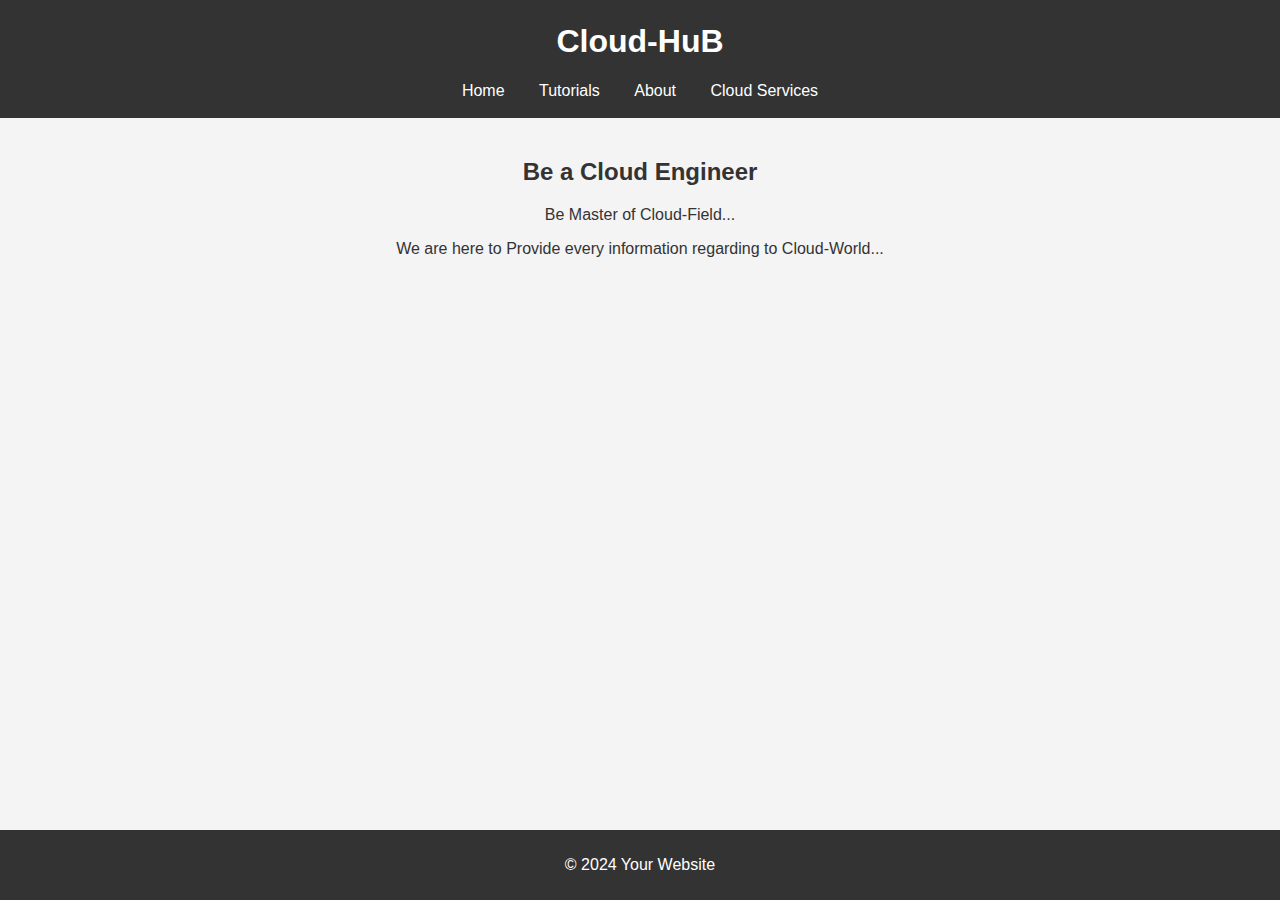
<file: index.html>
<!DOCTYPE html>
<html lang="en">
<head>
    <meta charset="UTF-8">
    <meta name="viewport" content="width=device-width, initial-scale=1.0">
    <title>Home - Your Website</title>
    <link rel="stylesheet" href="styles.css">
    <script>
        document.addEventListener('contextmenu', event => event.preventDefault());
    </script>
</head>
<body>
    <header>
        <h1><center>Cloud-HuB</center></h1>
        <nav>
            <ul class="navbar-nav">
                <li class="nav-item"><a class="nav-link" href="index.html">Home</a></li>
                <li class="nav-item"><a class="nav-link" href="tutorials.html">Tutorials</a></li>
                <li class="nav-item"><a class="nav-link" href="about.html">About</a></li>
                <li class="nav-item"><a class="nav-link" href="cloud-services.html">Cloud Services</a></li>
            </ul>
        </nav>
    </header>

    <section class="section">
        <h2>Be a Cloud Engineer </h2>
        <p>Be Master of Cloud-Field</cloud-field>...</p>
        <p>We are here to Provide every information regarding to Cloud-World...</p>
    </section>

    <footer>
        <p>&copy; 2024 Your Website</p>
    </footer>
</body>
</html>
</file>
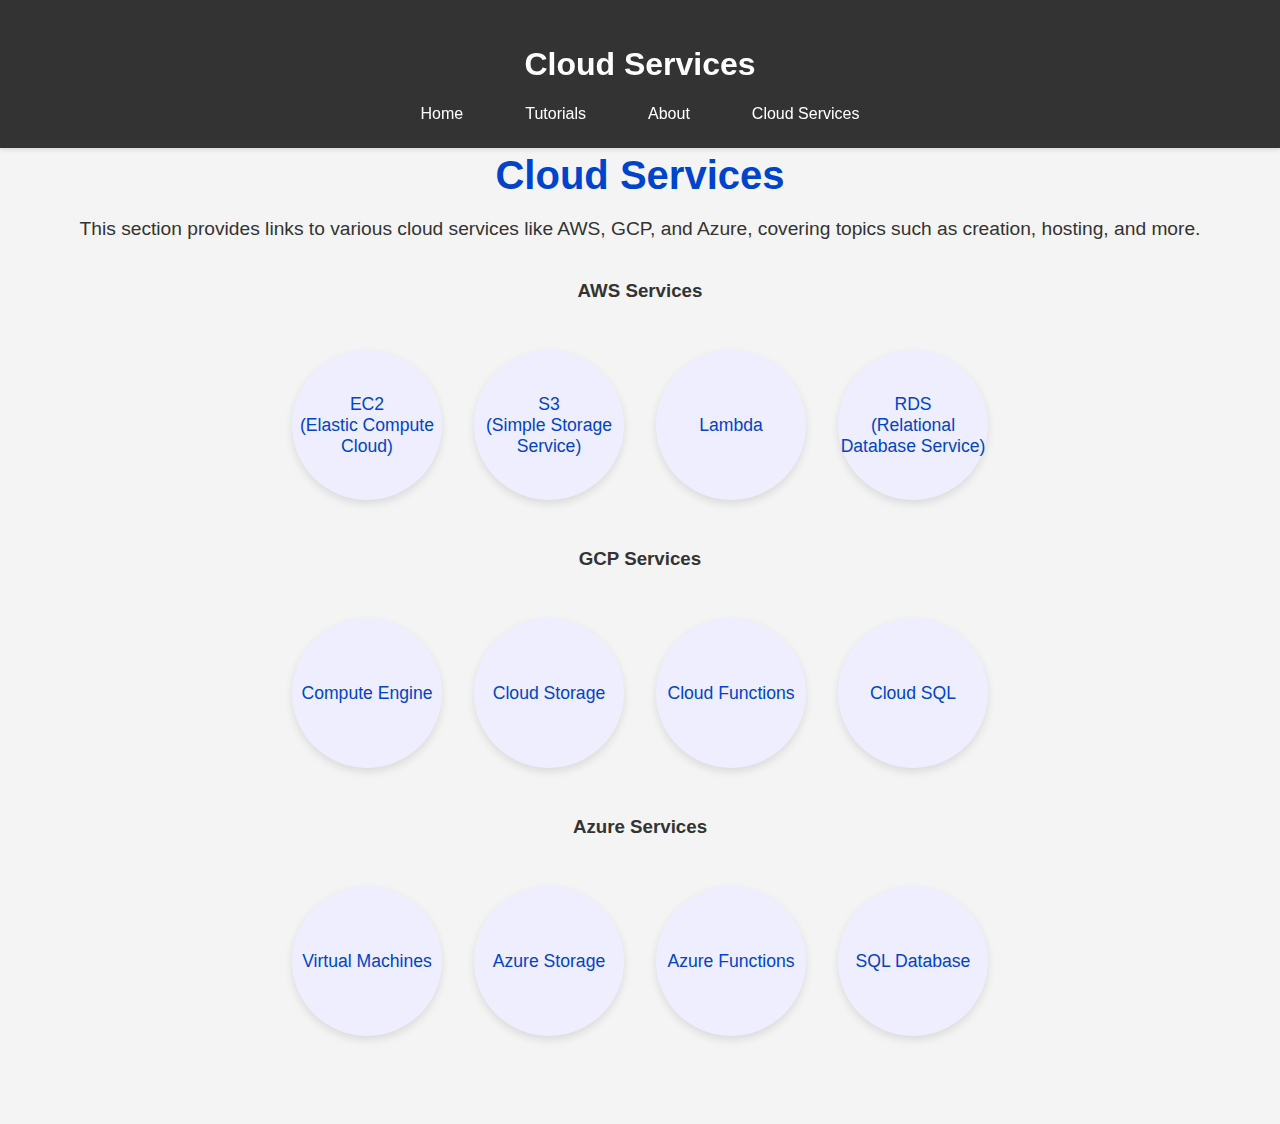
<file: cloud-services.html>
<!DOCTYPE html>
<html lang="en">
<head>
    <meta charset="UTF-8">
    <meta name="viewport" content="width=device-width, initial-scale=1.0">
    <title>Cloud Services</title>
    <link rel="stylesheet" href="styles.css">
    <style>
        body {
            font-family: 'Roboto', sans-serif;
            margin: 0;
            padding: 0;
            background-color: #f4f4f4;
            color: #333;
        }

        header {
            background-color: #333;
            color: #fff;
            padding: 25px 0;
            text-align: center;
            position: fixed;
            width: 100%;
            top: 0;
            z-index: 1000;
            box-shadow: 0 2px 4px rgba(0, 0, 0, 0.1);
        }

        nav ul {
            list-style: none;
            padding: 0;
            display: flex;
            justify-content: center;
            margin: 0;
        }

        nav ul li {
            margin: 0 15px;
        }

        nav ul li a {
            color: #fff;
            text-decoration: none;
            padding: 0.5em 1em;
            border-radius: 5px;
            transition: background-color 0.3s, color 0.3s;
        }

        nav ul li a:hover {
            background-color: #575757;
        }

        .section {
            padding: 120px 20px 40px;
            text-align: center;
            max-width: 1200px;
            margin: auto;
        }

        .section h2 {
            color: #0044cc;
            font-size: 2.5em;
            margin-bottom: 20px;
        }

        .section p {
            font-size: 1.2em;
            margin-bottom: 40px;
        }

        .cloud-services {
            display: flex;
            flex-wrap: wrap;
            justify-content: center;
            margin: 2em 0;
        }

        .cloud-service {
            background-color: #eef;
            border-radius: 50%;
            box-shadow: 0 4px 8px rgba(0, 0, 0, 0.1);
            width: 150px;
            height: 150px;
            display: flex;
            align-items: center;
            justify-content: center;
            margin: 1em;
            transition: transform 0.3s, box-shadow 0.3s;
        }

        .cloud-service:hover {
            transform: scale(1.05);
            box-shadow: 0 6px 12px rgba(0, 0, 0, 0.15);
        }

        .cloud-service a {
            color: #0044cc;
            text-decoration: none;
            text-align: center;
            font-size: 1.1em;
        }

        footer {
            text-align: center;
            padding: 1em 0;
            background-color: #0044cc;
            color: white;
            position: fixed;
            width: 100%;
            bottom: 0;
            box-shadow: 0 -2px 4px rgba(0, 0, 0, 0.1);
        }
    </style>
    <script>
        document.addEventListener('contextmenu', event => event.preventDefault());
    </script>
</head>
<body oncontextmenu="return false;">
    <header>
        <h1>Cloud Services</h1>
        <nav>
            <ul class="navbar-nav">
                <li class="nav-item"><a class="nav-link" href="index.html">Home</a></li>
                <li class="nav-item"><a class="nav-link" href="tutorials.html">Tutorials</a></li>
                <li class="nav-item"><a class="nav-link" href="about.html">About</a></li>
                <li class="nav-item"><a class="nav-link" href="cloud-services.html">Cloud Services</a></li>
            </ul>
        </nav>
    </header>

    <section class="section">
        <h2>Cloud Services</h2>
        <p>This section provides links to various cloud services like AWS, GCP, and Azure, covering topics such as creation, hosting, and more.</p>
        
        <h3>AWS Services</h3>
        <div class="cloud-services">
            <div class="cloud-service"><a href="https://aws.amazon.com/ec2/">EC2<br>(Elastic Compute Cloud)</a></div>
            <div class="cloud-service"><a href="https://aws.amazon.com/s3/">S3<br>(Simple Storage Service)</a></div>
            <div class="cloud-service"><a href="https://aws.amazon.com/lambda/">Lambda</a></div>
            <div class="cloud-service"><a href="https://aws.amazon.com/rds/">RDS<br>(Relational Database Service)</a></div>
        </div>
        
        <h3>GCP Services</h3>
        <div class="cloud-services">
            <div class="cloud-service"><a href="https://cloud.google.com/compute">Compute Engine</a></div>
            <div class="cloud-service"><a href="https://cloud.google.com/storage">Cloud Storage</a></div>
            <div class="cloud-service"><a href="https://cloud.google.com/functions">Cloud Functions</a></div>
            <div class="cloud-service"><a href="https://cloud.google.com/sql">Cloud SQL</a></div>
        </div>
        
        <h3>Azure Services</h3>
        <div class="cloud-services">
            <div class="cloud-service"><a href="https://azure.microsoft.com/en-us/services/virtual-machines/">Virtual Machines</a></div>
            <div class="cloud-service"><a href="https://azure.microsoft.com/en-us/services/storage/">Azure Storage</a></div>
            <div class="cloud-service"><a href="https://azure.microsoft.com/en-us/services/functions/">Azure Functions</a></div>
            <div class="cloud-service"><a href="https://azure.microsoft.com/en-us/services/sql-database/">SQL Database</a></div>
        </div>
    </section>
</body>
</html>
</file>
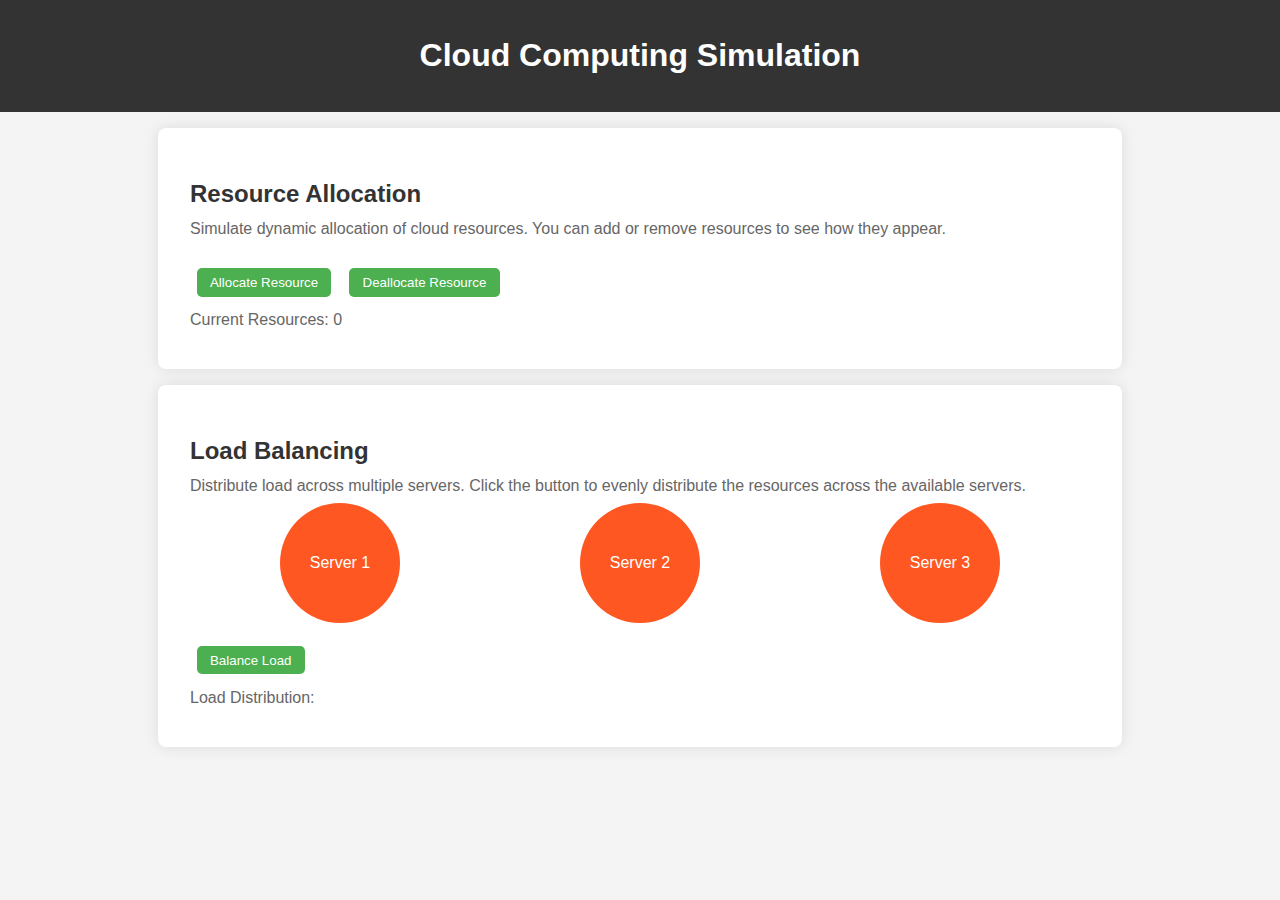
<file: cloud-simulation.html>
<!DOCTYPE html>
<html lang="en">
<head>
    <meta charset="UTF-8">
    <meta name="viewport" content="width=device-width, initial-scale=1.0">
    <title>Cloud Computing Simulation</title>
    <style>
        body {
            font-family: Arial, sans-serif;
            margin: 0;
            padding: 0;
            background-color: #f4f4f4;
        }

        header {
            background-color: #333;
            color: white;
            text-align: center;
            padding: 1em 0;
            position: relative;
        }

        section {
            padding: 2em;
            margin: 1em auto;
            max-width: 900px;
            background: white;
            border-radius: 8px;
            box-shadow: 0 0 15px rgba(0, 0, 0, 0.1);
        }

        h2 {
            color: #333;
            font-size: 1.5em;
            margin-bottom: 0.5em;
        }

        p {
            font-size: 1em;
            color: #666;
            margin: 0.5em 0;
        }

        button {
            margin: 0.5em;
            padding: 0.5em 1em;
            border: none;
            border-radius: 5px;
            background-color: #4CAF50;
            color: white;
            cursor: pointer;
            transition: background-color 0.3s ease;
        }

        button:hover {
            background-color: #45a049;
        }

        #resources {
            display: flex;
            flex-wrap: wrap;
            gap: 1em;
            margin-bottom: 1em;
        }

        .resource {
            width: 100px;
            height: 100px;
            background-color: #2196F3;
            color: white;
            display: flex;
            align-items: center;
            justify-content: center;
            border-radius: 50%;
            transition: background-color 0.3s ease;
            position: relative;
        }

        .resource::before {
            content: '';
            position: absolute;
            top: -10px;
            left: -10px;
            width: 120px;
            height: 120px;
            background: rgba(33, 150, 243, 0.2);
            border-radius: 50%;
            z-index: -1;
        }

        .resource:hover {
            background-color: #1976D2;
        }

        #load-balancer {
            display: flex;
            justify-content: space-around;
            margin-bottom: 1em;
        }

        .server {
            width: 120px;
            height: 120px;
            background-color: #FF5722;
            color: white;
            display: flex;
            align-items: center;
            justify-content: center;
            border-radius: 50%;
            transition: background-color 0.3s ease;
            position: relative;
        }

        .server::before {
            content: '';
            position: absolute;
            top: -10px;
            left: -10px;
            width: 140px;
            height: 140px;
            background: rgba(255, 87, 34, 0.2);
            border-radius: 50%;
            z-index: -1;
        }

        .server:hover {
            background-color: #E64A19;
        }

        footer {
            background-color: #333;
            color: white;
            text-align: center;
            padding: 1em 0;
            position: absolute;
            width: 100%;
            bottom: 0;
        }

        @media (max-width: 600px) {
            .resource, .server {
                width: 80px;
                height: 80px;
            }
        }
    </style>
</head>
<body>
    <header>
        <h1>Cloud Computing Simulation</h1>
    </header>
    <section id="resource-allocation">
        <h2>Resource Allocation</h2>
        <p>Simulate dynamic allocation of cloud resources. You can add or remove resources to see how they appear.</p>
        <div id="resources"></div>
        <button id="allocateBtn">Allocate Resource</button>
        <button id="deallocateBtn">Deallocate Resource</button>
        <p id="resourceCount">Current Resources: 0</p>
    </section>
    <section id="load-balancing">
        <h2>Load Balancing</h2>
        <p>Distribute load across multiple servers. Click the button to evenly distribute the resources across the available servers.</p>
        <div id="load-balancer">
            <div class="server" id="server1">Server 1</div>
            <div class="server" id="server2">Server 2</div>
            <div class="server" id="server3">Server 3</div>
        </div>
        <button id="balanceLoadBtn">Balance Load</button>
        <p id="loadStatus">Load Distribution:</p>
    </section>
   
    <script>
        document.addEventListener('DOMContentLoaded', () => {
            const resourcesContainer = document.getElementById('resources');
            const allocateBtn = document.getElementById('allocateBtn');
            const deallocateBtn = document.getElementById('deallocateBtn');
            const balanceLoadBtn = document.getElementById('balanceLoadBtn');
            const resourceCountElement = document.getElementById('resourceCount');
            const loadStatusElement = document.getElementById('loadStatus');
            
            let resourceCount = 0;
            const servers = document.querySelectorAll('.server');

            function updateResources() {
                resourcesContainer.innerHTML = '';
                for (let i = 0; i < resourceCount; i++) {
                    const div = document.createElement('div');
                    div.classList.add('resource');
                    div.textContent = `Resource ${i + 1}`;
                    resourcesContainer.appendChild(div);
                }
                resourceCountElement.textContent = `Current Resources: ${resourceCount}`;
            }

            function distributeLoad() {
                const loadPerServer = Math.ceil(resourceCount / servers.length);
                servers.forEach((server, index) => {
                    server.style.backgroundColor = '#FF5722'; // Reset server color
                    server.textContent = `Server ${index + 1} (${loadPerServer} loads)`;
                });
                loadStatusElement.textContent = `Load Distribution: ${loadPerServer} loads per server`;
            }

            allocateBtn.addEventListener('click', () => {
                resourceCount++;
                updateResources();
            });

            deallocateBtn.addEventListener('click', () => {
                if (resourceCount > 0) {
                    resourceCount--;
                    updateResources();
                }
            });

            balanceLoadBtn.addEventListener('click', () => {
                distributeLoad();
            });
        });
    </script>
</body>
</html>
</file>
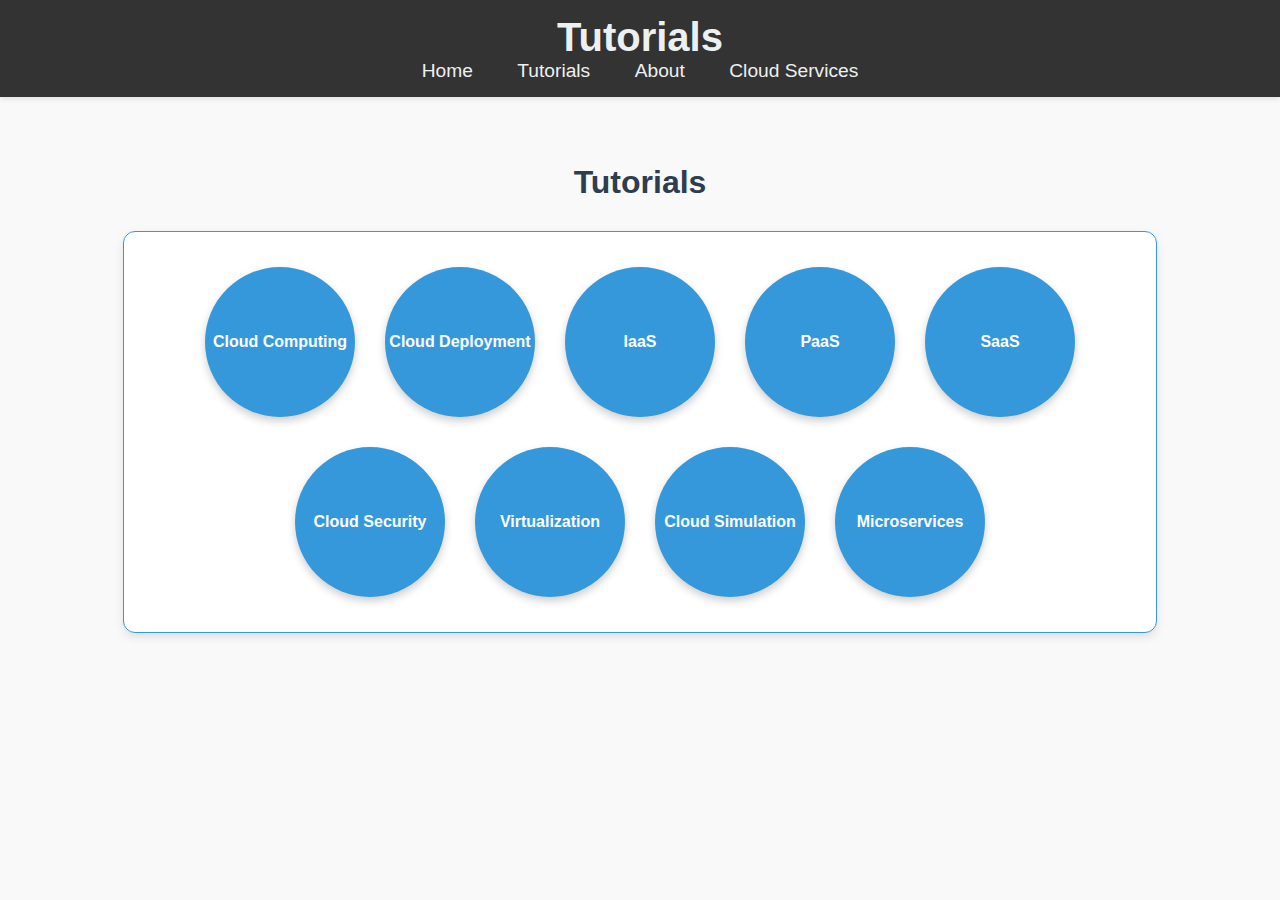
<file: tutorials.html>
<!DOCTYPE html>
<html lang="en">
<head>
    <meta charset="UTF-8">
    <meta name="viewport" content="width=device-width, initial-scale=1.0">
    <title>Tutorials</title>
    <style>
        body {
            font-family: 'Segoe UI', Tahoma, Geneva, Verdana, sans-serif;
            margin: 0;
            padding: 0;
            background-color: #f9f9f9;
            color: #333;
            overflow-x: hidden;
        }

        header {
            background-color: #333;
            color: #ecf0f1;
            padding: 15px 0;
            text-align: center;
            position: sticky;
            top: 0;
            z-index: 1000;
            box-shadow: 0 2px 5px rgba(0, 0, 0, 0.1);
        }

        header h1 {
            margin: 0;
            font-size: 2.5em;
            font-weight: 700;
        }

        nav ul {
            list-style: none;
            padding: 0;
            margin: 0;
        }

        nav ul li {
            display: inline;
            margin: 0 20px;
        }

        nav ul li a {
            color: #ecf0f1;
            text-decoration: none;
            font-size: 1.2em;
            transition: color 0.3s ease;
        }

        nav ul li a:hover {
            color: #3498db;
        }

        .section {
            padding: 40px 20px;
            text-align: center;
        }

        .section h2 {
            margin-bottom: 30px;
            font-size: 2em;
            color: #2c3e50;
            font-weight: 700;
        }

        .tutorial-box {
            display: flex;
            flex-wrap: wrap;
            justify-content: center;
            align-items: center;
            margin: 0 auto;
            width: 80%;
            max-width: 1000px;
            border: 1px solid #3498db;
            border-radius: 12px;
            padding: 20px;
            background-color: #fff;
            box-shadow: 0 4px 10px rgba(0, 0, 0, 0.1);
            transition: box-shadow 0.3s ease;
        }

        .tutorial-box:hover {
            box-shadow: 0 6px 20px rgba(0, 0, 0, 0.15);
        }

        .tutorial-box ul {
            list-style: none;
            padding: 0;
            margin: 0;
            display: flex;
            flex-wrap: wrap;
            justify-content: center;
            width: 100%;
        }

        .tutorial-box ul li {
            margin: 15px;
        }

        .tutorial-box ul li a {
            display: block;
            width: 150px;
            height: 150px;
            line-height: 150px;
            border-radius: 50%;
            background-color: #3498db;
            color: #fff;
            text-decoration: none;
            text-align: center;
            font-size: 16px;
            font-weight: 600;
            transition: background-color 0.3s ease, transform 0.3s ease;
            box-shadow: 0 4px 8px rgba(0, 0, 0, 0.2);
        }

        .tutorial-box ul li a:hover {
            background-color: #2980b9;
            transform: scale(1.05);
        }

        .tutorial-box ul li a:active {
            background-color: #1c5980;
            transform: scale(0.95);
        }

        @media (max-width: 768px) {
            .tutorial-box ul li a {
                width: 120px;
                height: 120px;
                line-height: 120px;
                font-size: 14px;
            }
        }
    </style>
    <script>
        document.addEventListener('contextmenu', event => event.preventDefault());
    </script>
</head>
<body>
    <header>
        <h1>Tutorials</h1>
        <nav>
            <ul class="navbar-nav">
                <li class="nav-item"><a class="nav-link" href="../index.html">Home</a></li>
                <li class="nav-item"><a class="nav-link" href="tutorials.html">Tutorials</a></li>
                <li class="nav-item"><a class="nav-link" href="../about.html">About</a></li>
                <li class="nav-item"><a class="nav-link" href="../cloud-services.html">Cloud Services</a></li>
            </ul>
        </nav>
    </header>

    <section class="section">
        <h2>Tutorials</h2>
        <div class="tutorial-box">
            <ul>
                <li><a href="intro.html">Cloud Computing</a></li>
                <li><a href="cloud-deployment.html">Cloud Deployment</a></li>
                <li><a href="iaas.html">IaaS</a></li>
                <li><a href="paas.html">PaaS</a></li>
                <li><a href="saas.html">SaaS</a></li>
                <li><a href="cloud-security.html">Cloud Security</a></li>
                <li><a href="virtualization.html">Virtualization</a></li>
                <li><a href="cloud-simulation.html">Cloud Simulation</a></li>
                <li><a href="microservices.html">Microservices</a></li>
            </ul>
        </div>
    </section>
</body>
</html>
</file>
<file: styles.css>
/* styles.css */
body {
    font-family: Arial, sans-serif;
    margin: 0;
    padding: 0;
    background-color: #f4f4f4;
    color: #333;
}

header {
    background-color: #333;
    color: #fff;
    padding: 2px 0;
    text-align: center;
}

nav ul {
    list-style: none;
    padding: 0;
}

nav ul li {
    display: inline;
    margin: 0 15px;
}

nav ul li a {
    color: #fff;
    text-decoration: none;
}

.section {
    padding: 20px;
    text-align: center;
}

.section h2 {
    margin-bottom: 20px;
}

.tutorial-box {
    display: flex;
    flex-wrap: wrap;
    justify-content: center;
    align-items: center;
    margin: 0 auto;
    width: 400px; /* Adjust as needed */
    height: 400px; /* Adjust as needed */
    border: 2px solid #007BFF;
    border-radius: 10px;
    padding: 20px;
    background-color: #fff;
    box-shadow: 0 0 10px rgba(0, 0, 0, 0.1);
}

.tutorial-box ul {
    list-style: none;
    padding: 0;
    margin: 0;
    display: flex;
    flex-wrap: wrap;
    justify-content: center;
    width: 100%;
}

.tutorial-box ul li {
    margin: 10px;
}

.tutorial-box ul li a {
    display: block;
    width: 100px;
    height: 100px;
    line-height: 100px;
    border-radius: 50%;
    background-color: #007BFF;
    color: #fff;
    text-decoration: none;
    text-align: center;
    transition: background-color 0.3s ease;
}

.tutorial-box ul li a:hover {
    background-color: #0056b3;
}

footer {
    background-color: #333;
    color: #fff;
    text-align: center;
    padding: 10px 0;
    position: absolute;
    bottom: 0;
    width: 100%;
}
</file>
